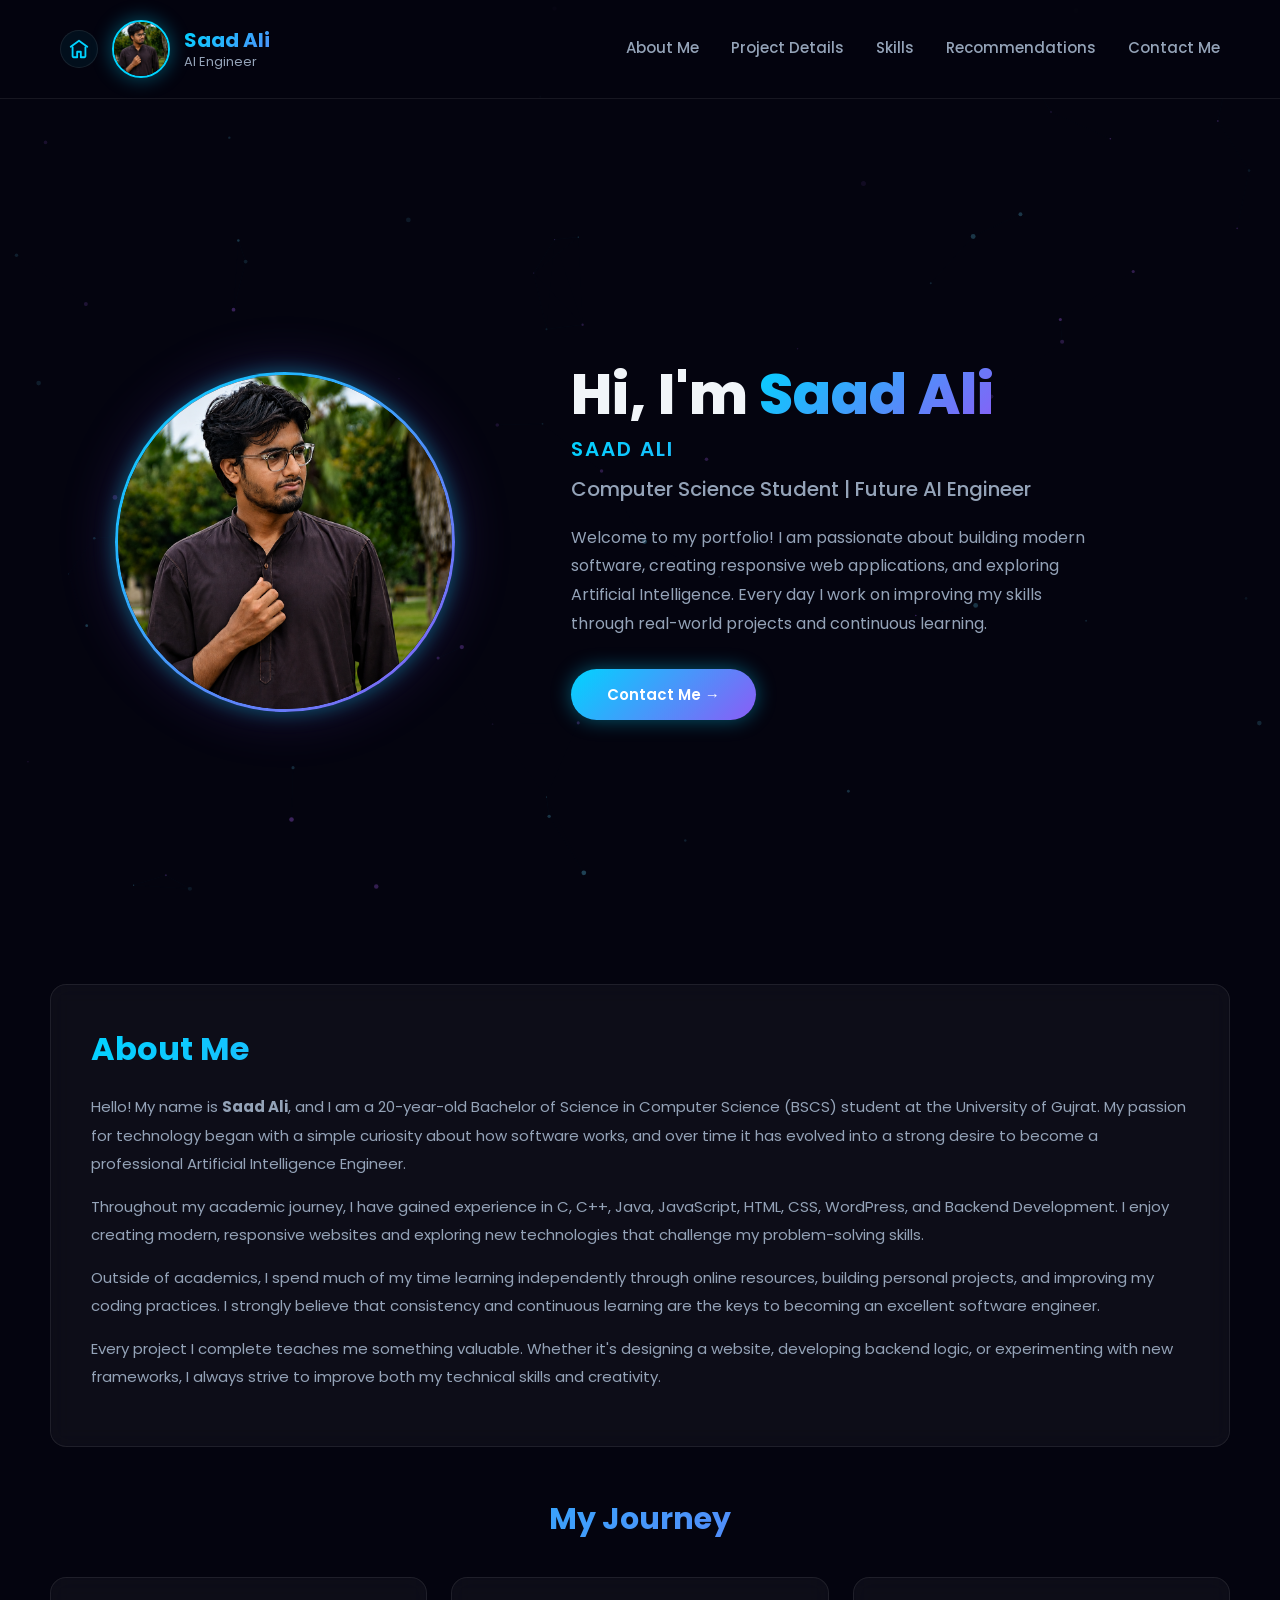
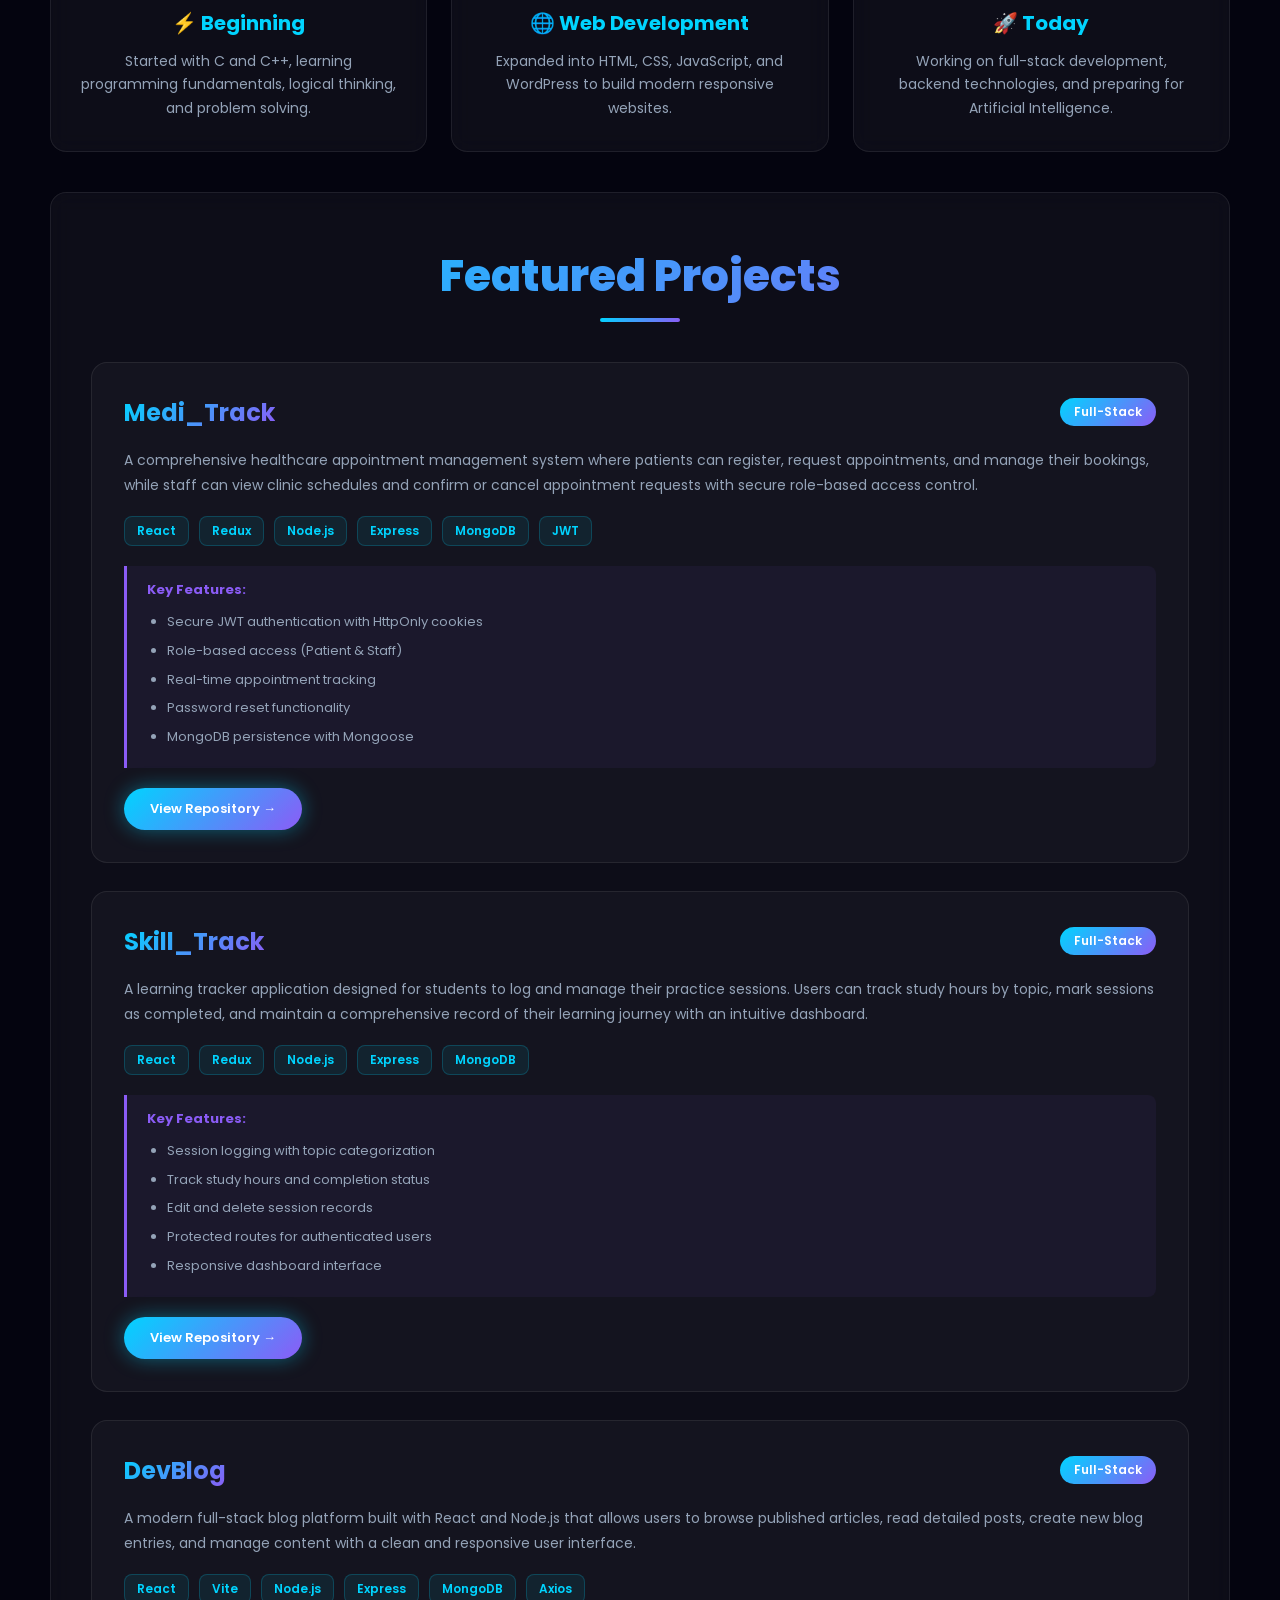
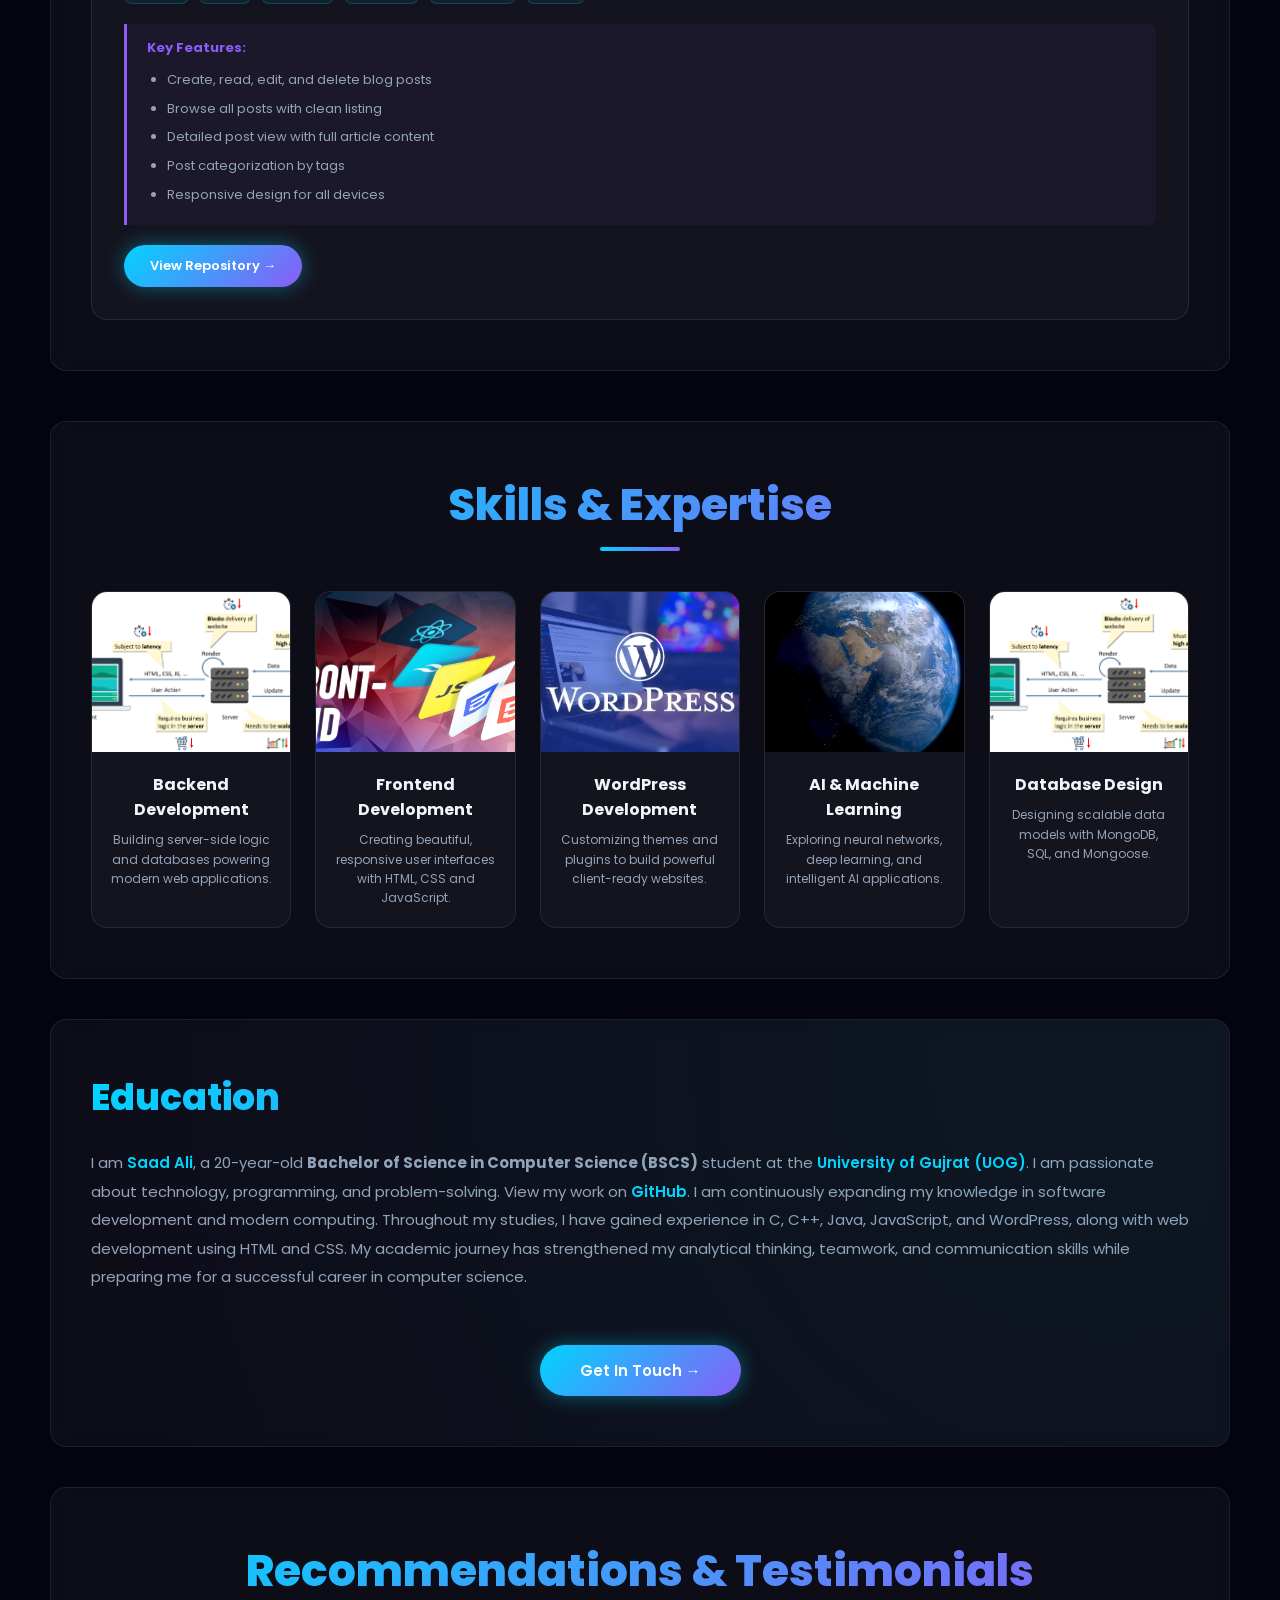
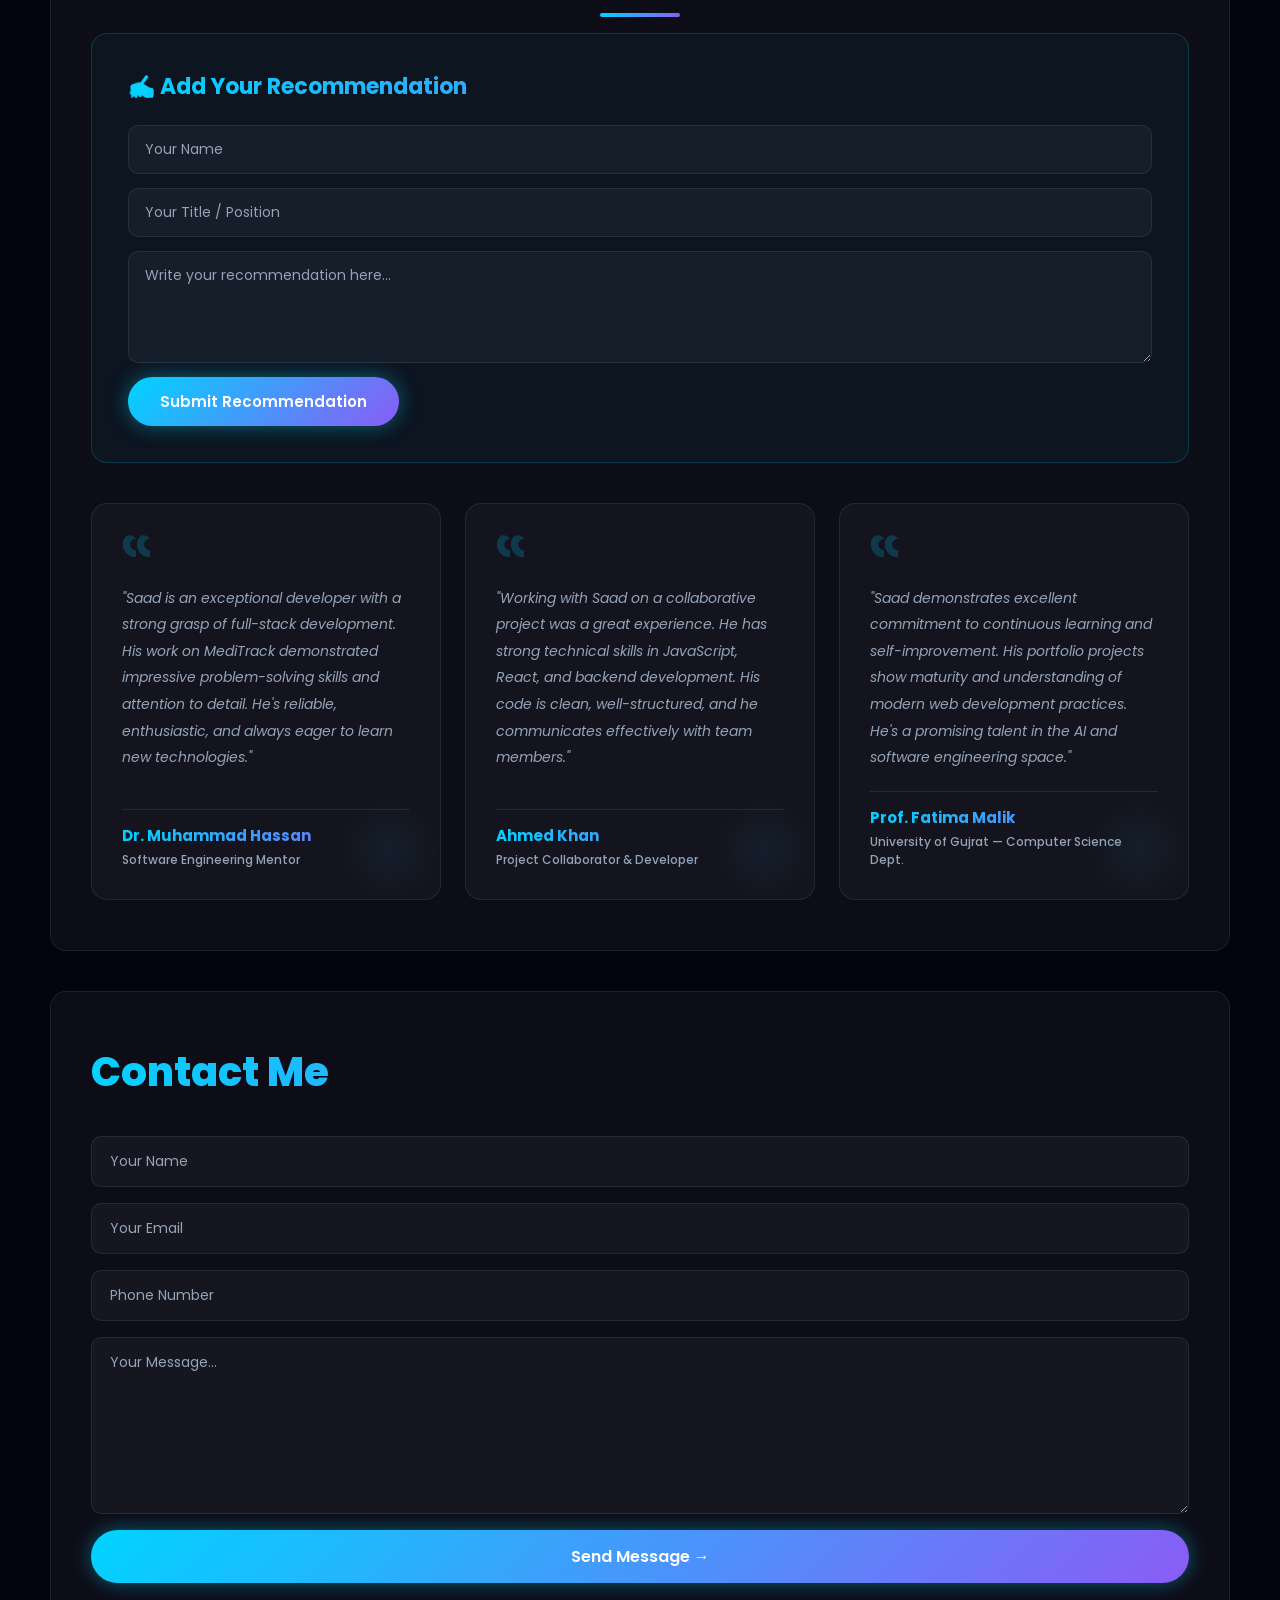
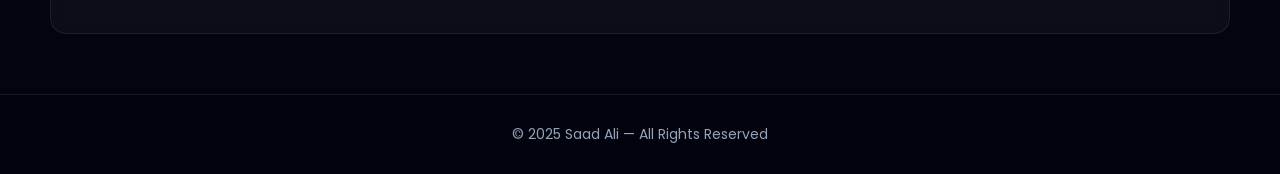
<file: index.html>
<!DOCTYPE html>
<html lang="en">
<head>
    <meta charset="UTF-8">
    <meta name="viewport" content="width=device-width, initial-scale=1.0">
    <title>Saad Ali | Portfolio</title>
    <link rel="stylesheet" href="CSS/style.css">
    <link href="https://fonts.googleapis.com/css2?family=Poppins:wght@300;400;500;600;700;800&display=swap" rel="stylesheet">
</head>
<body>

    <!-- Particle Background -->
    <canvas id="particles-canvas"></canvas>

    <header class="header">
        <div class="header-logo">
            <a href="#home" class="iconbutton" aria-label="Home">
                <svg width="22" height="22" viewBox="0 0 24 24" fill="none" stroke="currentColor" stroke-width="2" stroke-linecap="round" stroke-linejoin="round">
                    <path d="M3 9.5 12 3l9 6.5"></path>
                    <path d="M5 10v10a1 1 0 0 0 1 1h4v-6h4v6h4a1 1 0 0 0 1-1V10"></path>
                </svg>
            </a>
            <img src="images/profile.png" alt="Saad Ali" class="img1">
            <h2 class="Navh2">
                <a href="#about" class="Navh2Link" id="homeIcon">
                    Saad Ali <br>
                    <span>AI Engineer</span>
                </a>
            </h2>
        </div>

        <nav class="topmenu">
            <a href="#about"           class="about topmenu">About Me</a>
            <a href="#projects"        class="projects topmenu">Project Details</a>
            <a href="#home"            class="home topmenu">Skills</a>
            <a href="#recommendations" class="recommendations topmenu">Recommendations</a>
            <a href="#contact"         class="contact topmenu">Contact Me</a>
        </nav>
    </header>

    <main class="main">

        <!-- ===== ABOUT ===== -->
        <section id="about" class="about-page">

            <section class="hero reveal">
                <div class="hero-left">
                    <img src="images/profile.png" alt="Saad Ali">
                </div>

                <div class="hero-right">
                    <h1>Hi, I'm <span id="typed-text"></span></h1>
                    <div class="profile_name">Saad Ali</div>
                    <h3>Computer Science Student | Future AI Engineer</h3>
                    <p>
                        Welcome to my portfolio! I am passionate about building modern
                        software, creating responsive web applications, and exploring
                        Artificial Intelligence. Every day I work on improving my skills
                        through real-world projects and continuous learning.
                    </p>
                    <a href="#contact" class="hero-btn">Contact Me →</a>
                </div>
            </section>

            <section class="about-me reveal">
                <h2>About Me</h2>
                <p>
                    Hello! My name is <strong>Saad Ali</strong>, and I am a 20-year-old Bachelor of Science in
                    Computer Science (BSCS) student at the University of Gujrat. My passion for technology began
                    with a simple curiosity about how software works, and over time it has evolved into a strong
                    desire to become a professional Artificial Intelligence Engineer.
                </p>
                <p>
                    Throughout my academic journey, I have gained experience in C, C++, Java, JavaScript, HTML,
                    CSS, WordPress, and Backend Development. I enjoy creating modern, responsive websites and
                    exploring new technologies that challenge my problem-solving skills.
                </p>
                <p>
                    Outside of academics, I spend much of my time learning independently through online resources,
                    building personal projects, and improving my coding practices. I strongly believe that
                    consistency and continuous learning are the keys to becoming an excellent software engineer.
                </p>
                <p>
                    Every project I complete teaches me something valuable. Whether it's designing a website,
                    developing backend logic, or experimenting with new frameworks, I always strive to improve
                    both my technical skills and creativity.
                </p>
            </section>

            <section class="journey reveal">
                <h2>My Journey</h2>
                <div class="journey-container">
                    <div class="journey-card">
                        <h3>⚡ Beginning</h3>
                        <p>Started with C and C++, learning programming fundamentals, logical thinking, and problem solving.</p>
                    </div>
                    <div class="journey-card">
                        <h3>🌐 Web Development</h3>
                        <p>Expanded into HTML, CSS, JavaScript, and WordPress to build modern responsive websites.</p>
                    </div>
                    <div class="journey-card">
                        <h3>🚀 Today</h3>
                        <p>Working on full-stack development, backend technologies, and preparing for Artificial Intelligence.</p>
                    </div>
                </div>
            </section>

        </section>

        <!-- ===== PROJECTS ===== -->
        <section id="projects" class="projects-section reveal">
            <h2 class="projectsH2">Featured Projects</h2>
            <div class="section-divider"></div>

            <div class="projects-container">

                <div class="project-card">
                    <div class="project-header">
                        <h3>Medi_Track</h3>
                        <span class="project-badge">Full-Stack</span>
                    </div>
                    <p class="project-description">
                        A comprehensive healthcare appointment management system where patients can register,
                        request appointments, and manage their bookings, while staff can view clinic schedules
                        and confirm or cancel appointment requests with secure role-based access control.
                    </p>
                    <div class="project-tech">
                        <span class="tech-tag">React</span>
                        <span class="tech-tag">Redux</span>
                        <span class="tech-tag">Node.js</span>
                        <span class="tech-tag">Express</span>
                        <span class="tech-tag">MongoDB</span>
                        <span class="tech-tag">JWT</span>
                    </div>
                    <div class="project-features">
                        <p><strong>Key Features:</strong></p>
                        <ul>
                            <li>Secure JWT authentication with HttpOnly cookies</li>
                            <li>Role-based access (Patient &amp; Staff)</li>
                            <li>Real-time appointment tracking</li>
                            <li>Password reset functionality</li>
                            <li>MongoDB persistence with Mongoose</li>
                        </ul>
                    </div>
                    <div class="project-links">
                        <a href="https://github.com/simplysaadali/Medi_Track" target="_blank" class="project-btn">View Repository →</a>
                    </div>
                </div>

                <div class="project-card">
                    <div class="project-header">
                        <h3>Skill_Track</h3>
                        <span class="project-badge">Full-Stack</span>
                    </div>
                    <p class="project-description">
                        A learning tracker application designed for students to log and manage their practice sessions.
                        Users can track study hours by topic, mark sessions as completed, and maintain a comprehensive
                        record of their learning journey with an intuitive dashboard.
                    </p>
                    <div class="project-tech">
                        <span class="tech-tag">React</span>
                        <span class="tech-tag">Redux</span>
                        <span class="tech-tag">Node.js</span>
                        <span class="tech-tag">Express</span>
                        <span class="tech-tag">MongoDB</span>
                    </div>
                    <div class="project-features">
                        <p><strong>Key Features:</strong></p>
                        <ul>
                            <li>Session logging with topic categorization</li>
                            <li>Track study hours and completion status</li>
                            <li>Edit and delete session records</li>
                            <li>Protected routes for authenticated users</li>
                            <li>Responsive dashboard interface</li>
                        </ul>
                    </div>
                    <div class="project-links">
                        <a href="https://github.com/simplysaadali/Skill_Track" target="_blank" class="project-btn">View Repository →</a>
                    </div>
                </div>

                <div class="project-card">
                    <div class="project-header">
                        <h3>DevBlog</h3>
                        <span class="project-badge">Full-Stack</span>
                    </div>
                    <p class="project-description">
                        A modern full-stack blog platform built with React and Node.js that allows users to browse published articles,
                        read detailed posts, create new blog entries, and manage content with a clean and responsive user interface.
                    </p>
                    <div class="project-tech">
                        <span class="tech-tag">React</span>
                        <span class="tech-tag">Vite</span>
                        <span class="tech-tag">Node.js</span>
                        <span class="tech-tag">Express</span>
                        <span class="tech-tag">MongoDB</span>
                        <span class="tech-tag">Axios</span>
                    </div>
                    <div class="project-features">
                        <p><strong>Key Features:</strong></p>
                        <ul>
                            <li>Create, read, edit, and delete blog posts</li>
                            <li>Browse all posts with clean listing</li>
                            <li>Detailed post view with full article content</li>
                            <li>Post categorization by tags</li>
                            <li>Responsive design for all devices</li>
                        </ul>
                    </div>
                    <div class="project-links">
                        <a href="https://github.com/simplysaadali/Blog_App" target="_blank" class="project-btn">View Repository →</a>
                    </div>
                </div>

            </div>
        </section>

        <!-- ===== SKILLS ===== -->
        <section id="home" class="skills-section reveal">
            <h2 class="skillsH2">Skills &amp; Expertise</h2>
            <div class="section-divider"></div>

            <div class="container">

                <div class="div1 skill">
                    <div class="upper1">
                        <img src="images/backend.png" class="imgLand" alt="Backend">
                    </div>
                    <div class="lower1">
                        <h2>Backend Development</h2>
                        <p>Building server-side logic and databases powering modern web applications.</p>
                    </div>
                </div>

                <div class="div2 skill">
                    <div class="upper1">
                        <img src="images/frontend.png" class="imgWater" alt="Frontend">
                    </div>
                    <div class="lower1">
                        <h2>Frontend Development</h2>
                        <p>Creating beautiful, responsive user interfaces with HTML, CSS and JavaScript.</p>
                    </div>
                </div>

                <div class="div3 skill">
                    <div class="upper1">
                        <img src="images/wrodpress.jpeg" class="imgAir" alt="WordPress">
                    </div>
                    <div class="lower1">
                        <h2>WordPress Development</h2>
                        <p>Customizing themes and plugins to build powerful client-ready websites.</p>
                    </div>
                </div>

                <div class="div1 skill">
                    <div class="upper1">
                        <img src="images/earth.png" class="imgLand" alt="AI/ML">
                    </div>
                    <div class="lower1">
                        <h2>AI &amp; Machine Learning</h2>
                        <p>Exploring neural networks, deep learning, and intelligent AI applications.</p>
                    </div>
                </div>

                <div class="div2 skill">
                    <div class="upper1">
                        <img src="images/backend.png" class="imgWater" alt="Database">
                    </div>
                    <div class="lower1">
                        <h2>Database Design</h2>
                        <p>Designing scalable data models with MongoDB, SQL, and Mongoose.</p>
                    </div>
                </div>

            </div>
        </section>

        <section class="education-sec reveal">
            <h2>Education</h2>
            <p>
                I am <strong><a href="https://www.linkedin.com/in/saad-ali-028574352" target="_blank" class="linksaad">Saad Ali</a></strong>,
                a 20-year-old <strong>Bachelor of Science in Computer Science (BSCS)</strong> student at the
                <strong><a href="https://www.uog.edu.pk" target="_blank" class="linkUOG">University of Gujrat (UOG)</a></strong>.
                I am passionate about technology, programming, and problem-solving.
                View my work on <strong><a href="https://github.com/simplysaadali" target="_blank" class="linksaad">GitHub</a></strong>.
                I am continuously expanding my knowledge in software development and modern computing.
                Throughout my studies, I have gained experience in C, C++, Java, JavaScript, and WordPress,
                along with web development using HTML and CSS. My academic journey has strengthened my analytical thinking, teamwork, and
                communication skills while preparing me for a successful career in computer science.
            </p>
            <br>
            <button><a href="#contact" class="linkBTN">Get In Touch →</a></button>
        </section>

        <!-- ===== RECOMMENDATIONS ===== -->
        <section id="recommendations" class="recommendations-section reveal">
            <h2 class="recommendationsH2">Recommendations &amp; Testimonials</h2>
            <div class="section-divider"></div>

            <div class="add-recommendation-form">
                <h3>✍️ Add Your Recommendation</h3>
                <form id="recommendationForm">
                    <input type="text" id="recommendName" placeholder="Your Name" required>
                    <input type="text" id="recommendTitle" placeholder="Your Title / Position" required>
                    <textarea id="recommendText" placeholder="Write your recommendation here..." required rows="4"></textarea>
                    <button type="submit" class="submit-btn">Submit Recommendation</button>
                </form>
            </div>

            <div class="recommendations-container" id="recommendationsContainer">

                <div class="recommendation-card recommendation">
                    <div class="recommendation-header">
                        <div class="quote-icon">
                            <svg width="28" height="28" viewBox="0 0 24 24" fill="currentColor">
                                <path d="M11.9996 4.00001C9.2372 4.00001 6.99961 6.23759 6.99961 9.00001C6.99961 11.7624 9.2372 14 11.9996 14V20C8.68594 20 5.52231 18.5358 3.37236 16.0168C1.22241 13.4979 0.295423 10.1896 0.878265 6.96464C1.46111 3.73966 3.50004 0.999986 6.39941 0.999986C9.29879 0.999986 11.9996 3.27329 11.9996 4.00001Z" opacity="0.4"/>
                                <path d="M23.9996 4.00001C21.2372 4.00001 18.9996 6.23759 18.9996 9.00001C18.9996 11.7624 21.2372 14 23.9996 14V20C20.6859 20 17.5223 18.5358 15.3724 16.0168C13.2224 13.4979 12.2954 10.1896 12.8783 6.96464C13.4611 3.73966 15.5 0.999986 18.3994 0.999986C21.2988 0.999986 23.9996 3.27329 23.9996 4.00001Z" opacity="0.4"/>
                            </svg>
                        </div>
                    </div>
                    <p class="recommendation-text">
                        "Saad is an exceptional developer with a strong grasp of full-stack development. His work on MediTrack
                        demonstrated impressive problem-solving skills and attention to detail. He's reliable, enthusiastic,
                        and always eager to learn new technologies."
                    </p>
                    <div class="recommendation-author">
                        <div class="author-info">
                            <h4>Dr. Muhammad Hassan</h4>
                            <p>Software Engineering Mentor</p>
                        </div>
                    </div>
                </div>

                <div class="recommendation-card recommendation">
                    <div class="recommendation-header">
                        <div class="quote-icon">
                            <svg width="28" height="28" viewBox="0 0 24 24" fill="currentColor">
                                <path d="M11.9996 4.00001C9.2372 4.00001 6.99961 6.23759 6.99961 9.00001C6.99961 11.7624 9.2372 14 11.9996 14V20C8.68594 20 5.52231 18.5358 3.37236 16.0168C1.22241 13.4979 0.295423 10.1896 0.878265 6.96464C1.46111 3.73966 3.50004 0.999986 6.39941 0.999986C9.29879 0.999986 11.9996 3.27329 11.9996 4.00001Z" opacity="0.4"/>
                                <path d="M23.9996 4.00001C21.2372 4.00001 18.9996 6.23759 18.9996 9.00001C18.9996 11.7624 21.2372 14 23.9996 14V20C20.6859 20 17.5223 18.5358 15.3724 16.0168C13.2224 13.4979 12.2954 10.1896 12.8783 6.96464C13.4611 3.73966 15.5 0.999986 18.3994 0.999986C21.2988 0.999986 23.9996 3.27329 23.9996 4.00001Z" opacity="0.4"/>
                            </svg>
                        </div>
                    </div>
                    <p class="recommendation-text">
                        "Working with Saad on a collaborative project was a great experience. He has strong technical skills in JavaScript,
                        React, and backend development. His code is clean, well-structured, and he communicates effectively with team members."
                    </p>
                    <div class="recommendation-author">
                        <div class="author-info">
                            <h4>Ahmed Khan</h4>
                            <p>Project Collaborator &amp; Developer</p>
                        </div>
                    </div>
                </div>

                <div class="recommendation-card recommendation">
                    <div class="recommendation-header">
                        <div class="quote-icon">
                            <svg width="28" height="28" viewBox="0 0 24 24" fill="currentColor">
                                <path d="M11.9996 4.00001C9.2372 4.00001 6.99961 6.23759 6.99961 9.00001C6.99961 11.7624 9.2372 14 11.9996 14V20C8.68594 20 5.52231 18.5358 3.37236 16.0168C1.22241 13.4979 0.295423 10.1896 0.878265 6.96464C1.46111 3.73966 3.50004 0.999986 6.39941 0.999986C9.29879 0.999986 11.9996 3.27329 11.9996 4.00001Z" opacity="0.4"/>
                                <path d="M23.9996 4.00001C21.2372 4.00001 18.9996 6.23759 18.9996 9.00001C18.9996 11.7624 21.2372 14 23.9996 14V20C20.6859 20 17.5223 18.5358 15.3724 16.0168C13.2224 13.4979 12.2954 10.1896 12.8783 6.96464C13.4611 3.73966 15.5 0.999986 18.3994 0.999986C21.2988 0.999986 23.9996 3.27329 23.9996 4.00001Z" opacity="0.4"/>
                            </svg>
                        </div>
                    </div>
                    <p class="recommendation-text">
                        "Saad demonstrates excellent commitment to continuous learning and self-improvement. His portfolio
                        projects show maturity and understanding of modern web development practices. He's a promising talent
                        in the AI and software engineering space."
                    </p>
                    <div class="recommendation-author">
                        <div class="author-info">
                            <h4>Prof. Fatima Malik</h4>
                            <p>University of Gujrat — Computer Science Dept.</p>
                        </div>
                    </div>
                </div>

            </div>
        </section>

        <!-- ===== CONTACT ===== -->
        <section id="contact" class="contact-page reveal">
            <section class="contactSection">
                <h1>Contact Me</h1>
                <form>
                    <input type="text"  placeholder="Your Name"     required>
                    <input type="email" placeholder="Your Email"    required>
                    <input type="tel"   placeholder="Phone Number"  required>
                    <textarea rows="7"  placeholder="Your Message..." required></textarea>
                    <button type="submit">Send Message →</button>
                </form>
            </section>
        </section>

    </main>

    <footer class="footer">
        &copy; 2025 Saad Ali — All Rights Reserved
    </footer>

    <!-- Popup Modal -->
    <div id="popupModal" class="popup-modal">
        <div class="popup-content">
            <span class="close-btn">&times;</span>
            <div class="popup-icon">
                <svg width="52" height="52" viewBox="0 0 24 24" fill="none" stroke="currentColor" stroke-width="2">
                    <circle cx="12" cy="12" r="10"></circle>
                    <polyline points="20 6 9 17 4 12"></polyline>
                </svg>
            </div>
            <h2>Thank You! 🎉</h2>
            <p>Your recommendation has been successfully added to the portfolio.</p>
            <button class="popup-btn" onclick="closePopup()">Close</button>
        </div>
    </div>

    <script src="JS/script.js"></script>
</body>
</html>
</file>
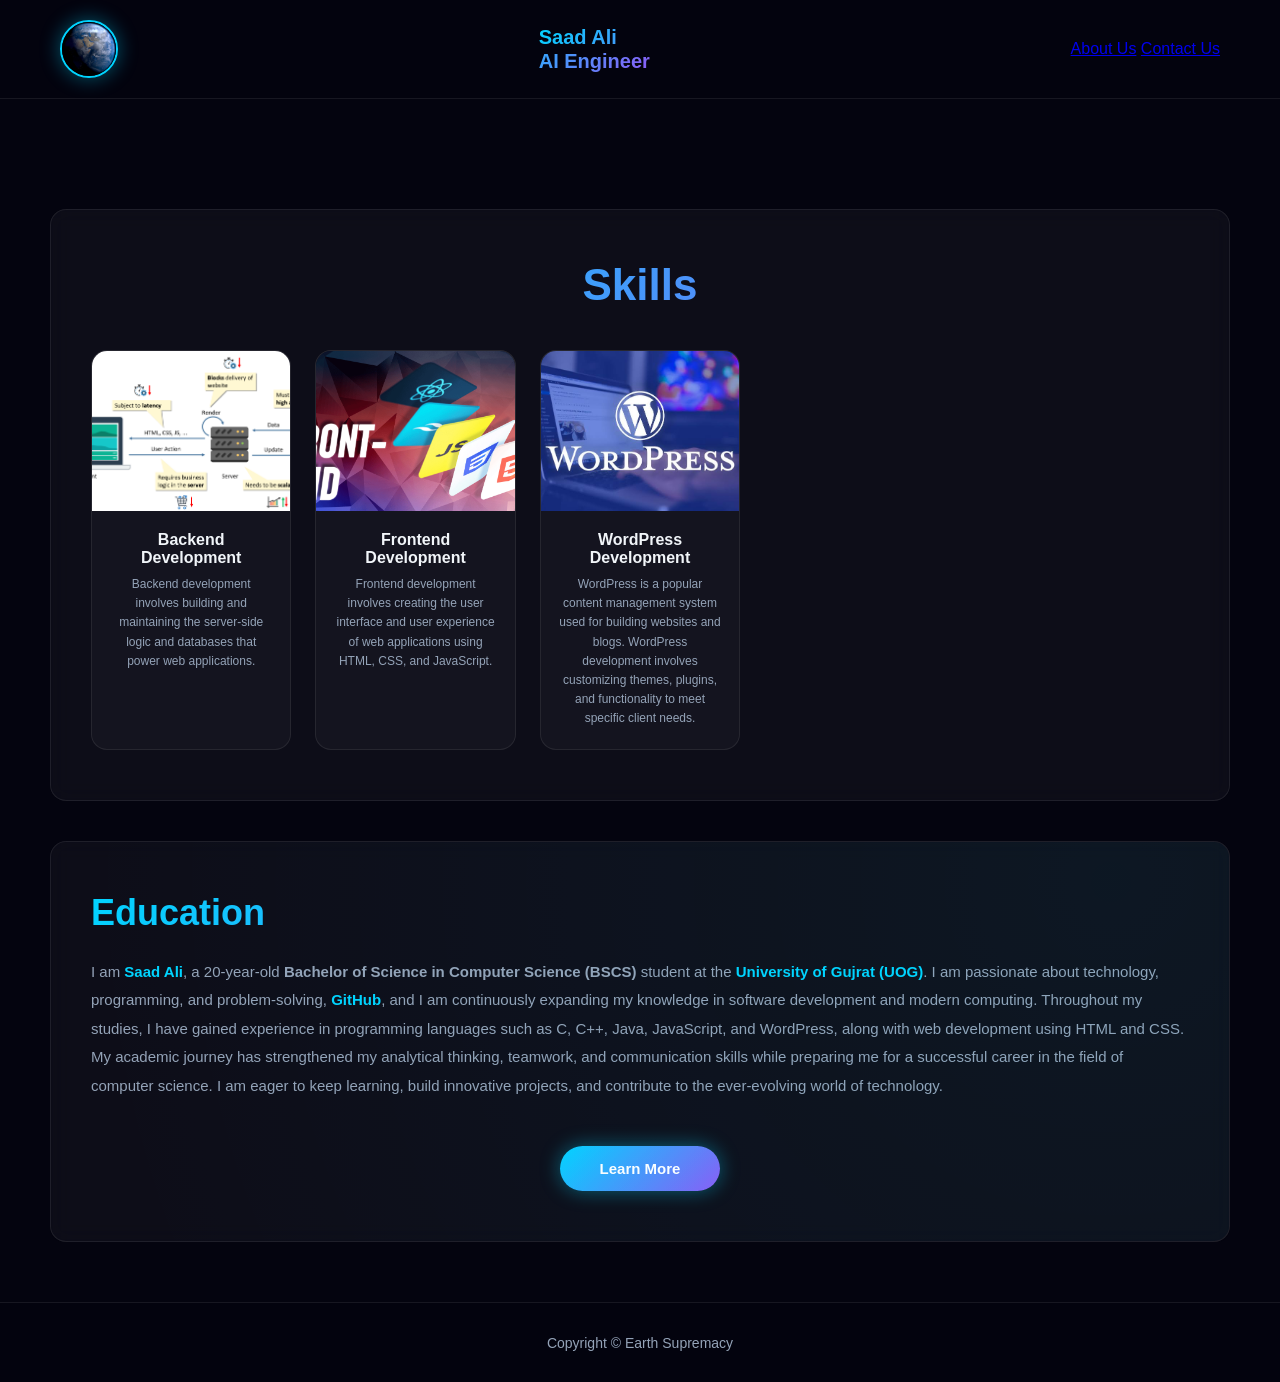
<file: HTML/index.html>
<!DOCTYPE html>
<html lang="en">
<head>
    <meta charset="UTF-8">
    <meta name="viewport" content="width=device-width, initial-scale=1.0">
    <title>Skills Portfolio</title>

    <link rel="stylesheet" href="../CSS/style.css">
</head>
<body>

    <header class="header">

        <img src="../images/earth.png" alt="Earth" class="img1">

        <h2 class="Navh2">
            <a href="index.html" class="Navh2Link">
                Saad Ali <br>
                AI Engineer
            </a>
        </h2>

        <nav class="navLink">
            <a href="aboutUs.html" class="about">About Us</a>
            <a href="contactUs.html" class="contact">Contact Us</a>
        </nav>

    </header>

    <main class="main">

        <section class="skills-section">

            <h2 class="skillsH2">Skills</h2>

            <div class="container">

                <div class="div1">

                    <div class="upper1">
                        <img src="../images/backend.png" class="imgLand">
                    </div>

                    <div class="lower1">
                        <h2>Backend Development</h2>

                        <p>
                            Backend development involves building and maintaining the server-side logic and databases that power web applications.
                        </p>
                    </div>

                </div>

                <div class="div2">

                    <div class="upper1">
                        <img src="../images/frontend.png" class="imgWater">
                    </div>

                    <div class="lower1">
                        <h2>Frontend Development</h2>

                        <p>
                            Frontend development involves creating the user interface and user experience of web applications using HTML, CSS, and JavaScript.
                        </p>
                    </div>

                </div>

                <div class="div3">

                    <div class="upper1">
                        <img src="../images/wrodpress.jpeg" class="imgAir">
                    </div>

                    <div class="lower1">
                        <h2>WordPress Development</h2>

                        <p>
                            WordPress is a popular content management system used for building websites and blogs. WordPress development involves customizing themes, plugins, and functionality to meet specific client needs.
                        </p>
                    </div>
                </div>
            </div>
        </section>

        <section class="education-sec">
                <h2>Education</h2>
                <p>I am <strong><a href="https://www.linkedin.com/in/saad-ali-028574352" target="_blank" class="linksaad">Saad Ali</a></strong>, a 20-year-old <strong>Bachelor of Science in Computer Science (BSCS)</strong> student at the <strong><a href="https://www.uog.edu.pk" target="_blank" class="linkUOG">University of Gujrat (UOG)</a></strong>. I am passionate about technology, programming, and problem-solving, <strong><a href="https://github.com/simplysaadali" target="_blank" class="linksaad">GitHub</a></strong>, and I am continuously expanding my knowledge in software development and modern computing. Throughout my studies, I have gained experience in programming languages such as C, C++, Java, JavaScript, and WordPress, along with web development using HTML and CSS. My academic journey has strengthened my analytical thinking, teamwork, and communication skills while preparing me for a successful career in the field of computer science. I am eager to keep learning, build innovative projects, and contribute to the ever-evolving world of technology.</p>
                <br>
                <button><a href="aboutUs.html"  class="linkBTN">Learn More</a></button>
        </section>
    </main>

    <footer class="footer">
        Copyright © Earth Supremacy
    </footer>

</body>
</html>
</file>
<file: CSS/style.css>
/* ===========================
   CSS VARIABLES / THEME
=========================== */
:root {
    --bg:         #04040f;
    --bg-2:       #080818;
    --bg-card:    rgba(255, 255, 255, 0.04);
    --border:     rgba(255, 255, 255, 0.08);
    --primary:    #00d4ff;
    --secondary:  #8b5cf6;
    --accent:     #f59e0b;
    --danger:     #ff6b6b;
    --gradient:   linear-gradient(135deg, #00d4ff 0%, #8b5cf6 100%);
    --glow-cyan:  0 0 20px rgba(0, 212, 255, 0.4);
    --glow-purple:0 0 20px rgba(139, 92, 246, 0.4);
    --text:       #f1f5f9;
    --text-muted: #94a3b8;
    --radius:     16px;
    --radius-sm:  10px;
    --transition: all 0.35s cubic-bezier(0.4, 0, 0.2, 1);
}

/* ===========================
   RESET
=========================== */
*, *::before, *::after {
    margin: 0;
    padding: 0;
    box-sizing: border-box;
    font-family: 'Poppins', sans-serif;
}

html { scroll-behavior: smooth; }

body {
    background: var(--bg);
    color: var(--text);
    display: flex;
    flex-direction: column;
    min-height: 100vh;
    overflow-x: hidden;
}

/* ===========================
   CANVAS PARTICLE BG
=========================== */
#particles-canvas {
    position: fixed;
    top: 0; left: 0;
    width: 100%; height: 100%;
    pointer-events: none;
    z-index: 0;
    opacity: 0.4;
}

/* ===========================
   SCROLLBAR
=========================== */
::-webkit-scrollbar { width: 6px; }
::-webkit-scrollbar-track { background: var(--bg-2); }
::-webkit-scrollbar-thumb {
    background: var(--gradient);
    border-radius: 10px;
}

/* ===========================
   HEADER
=========================== */
.header {
    display: flex;
    flex-wrap: wrap;
    justify-content: space-between;
    align-items: center;
    background: rgba(4, 4, 15, 0.85);
    backdrop-filter: blur(20px);
    -webkit-backdrop-filter: blur(20px);
    border-bottom: 1px solid var(--border);
    padding: clamp(12px, 3vw, 20px) clamp(16px, 5vw, 60px);
    gap: 12px;
    position: sticky;
    top: 0;
    z-index: 1000;
}

.header-logo {
    display: flex;
    align-items: center;
    gap: 14px;
}

.iconbutton {
    display: flex;
    align-items: center;
    justify-content: center;
    width: 38px;
    height: 38px;
    border-radius: 50%;
    color: var(--primary);
    border: 1px solid var(--border);
    background: rgba(0, 212, 255, 0.06);
    text-decoration: none;
    transition: var(--transition);
    flex-shrink: 0;
}

.iconbutton:hover {
    background: rgba(0, 212, 255, 0.15);
    box-shadow: var(--glow-cyan);
    transform: translateY(-2px);
}

.img1 {
    width: clamp(42px, 7vw, 58px);
    height: clamp(42px, 7vw, 58px);
    object-fit: cover;
    border-radius: 50%;
    border: 2px solid var(--primary);
    box-shadow: var(--glow-cyan);
}

.Navh2 {
    font-size: clamp(14px, 4vw, 20px);
    line-height: 1.2;
}

.Navh2Link {
    color: var(--text);
    text-decoration: none;
    font-weight: 700;
    word-break: break-word;
    background: var(--gradient);
    -webkit-background-clip: text;
    -webkit-text-fill-color: transparent;
    background-clip: text;
}

.Navh2Link span {
    font-size: clamp(10px, 2.5vw, 13px);
    font-weight: 400;
    display: block;
    margin-top: 2px;
    background: none;
    -webkit-text-fill-color: var(--text-muted);
    color: var(--text-muted);
}

.Navh2Link:hover { filter: brightness(1.2); }

/* ===========================
   NAV / TOPMENU
=========================== */
.topmenu {
    display: flex;
    flex-wrap: wrap;
    justify-content: center;
    gap: clamp(12px, 2.5vw, 36px);
}

.topmenu a {
    color: var(--text-muted);
    text-decoration: none;
    font-size: clamp(13px, 2.5vw, 15px);
    font-weight: 500;
    white-space: nowrap;
    transition: var(--transition);
    position: relative;
    padding-bottom: 4px;
}

.topmenu a::after {
    content: '';
    position: absolute;
    bottom: 0; left: 0;
    width: 0; height: 2px;
    background: var(--gradient);
    border-radius: 2px;
    transition: width 0.35s ease;
}

.topmenu a:hover {
    color: var(--primary);
    font-weight: bold;
    text-decoration: underline;
}

.topmenu a:hover::after { width: 100%; }

.topmenu:hover {
    color: var(--primary);
    font-weight: bold;
    text-decoration: underline;
}

/* ===========================
   MAIN WRAPPER
=========================== */
.main {
    flex: 1;
    max-width: 1240px;
    width: 100%;
    margin: 0 auto;
    padding: clamp(30px, 5vw, 60px) clamp(16px, 4vw, 30px);
    position: relative;
    z-index: 1;
}

#home, #about, #contact, #projects, #recommendations {
    scroll-margin-top: 80px;
}

/* ===========================
   SCROLL REVEAL
=========================== */
.reveal {
    opacity: 0;
    transform: translateY(40px);
    transition: opacity 0.7s ease, transform 0.7s ease;
}
.reveal.visible {
    opacity: 1;
    transform: translateY(0);
}

/* ===========================
   HERO SECTION
=========================== */
.hero {
    display: grid;
    grid-template-columns: 1fr 1.4fr;
    gap: 50px;
    align-items: center;
    min-height: 85vh;
    padding: 40px 0;
}

.hero-left {
    display: flex;
    justify-content: center;
    align-items: center;
}

.hero-left img {
    width: clamp(220px, 30vw, 340px);
    height: clamp(220px, 30vw, 340px);
    object-fit: cover;
    border-radius: 50%;
    border: 3px solid transparent;
    background:
        linear-gradient(var(--bg), var(--bg)) padding-box,
        var(--gradient) border-box;
    box-shadow: var(--glow-cyan), 0 0 60px rgba(139, 92, 246, 0.2);
    animation: float 5s ease-in-out infinite;
}

@keyframes float {
    0%, 100% { transform: translateY(0); }
    50%       { transform: translateY(-16px); }
}

.hero-right h1 {
    font-size: clamp(28px, 5vw, 56px);
    font-weight: 800;
    line-height: 1.15;
    margin-bottom: 6px;
}

.hero-right h1 span {
    background: var(--gradient);
    -webkit-background-clip: text;
    -webkit-text-fill-color: transparent;
    background-clip: text;
}

/* Profile name styling */
.profile_name {
    color: #e0e0e0;
    font-size: 20px;
    font-weight: 600;
    letter-spacing: 2px;
    margin-bottom: 10px;
    text-transform: uppercase;
    background: var(--gradient);
    -webkit-background-clip: text;
    -webkit-text-fill-color: transparent;
    background-clip: text;
}

#typed-text {
    background: var(--gradient);
    -webkit-background-clip: text;
    -webkit-text-fill-color: transparent;
    background-clip: text;
}

.hero-right h3 {
    font-size: clamp(15px, 2.5vw, 20px);
    font-weight: 500;
    color: var(--text-muted);
    margin-bottom: 20px;
}

.hero-right p {
    color: var(--text-muted);
    font-size: clamp(14px, 1.8vw, 16px);
    line-height: 1.8;
    margin-bottom: 30px;
    max-width: 520px;
}

.hero-btn {
    display: inline-flex;
    align-items: center;
    gap: 8px;
    padding: 14px 36px;
    background: var(--gradient);
    color: white;
    border-radius: 50px;
    text-decoration: none;
    font-weight: 600;
    font-size: 15px;
    transition: var(--transition);
    box-shadow: var(--glow-cyan);
}

.hero-btn:hover {
    transform: translateY(-3px) scale(1.03);
    box-shadow: 0 0 40px rgba(0, 212, 255, 0.5);
}

/* ===========================
   SECTION HEADERS
=========================== */
.section-header {
    text-align: center;
    margin-bottom: 50px;
}

.section-header h2,
.skillsH2,
.projectsH2,
.recommendationsH2 {
    font-size: clamp(28px, 4vw, 44px);
    font-weight: 800;
    background: var(--gradient);
    -webkit-background-clip: text;
    -webkit-text-fill-color: transparent;
    background-clip: text;
    margin-bottom: 12px;
}

.section-divider {
    width: 80px;
    height: 4px;
    background: var(--gradient);
    border-radius: 4px;
    margin: 0 auto 16px;
}

/* ===========================
   ABOUT ME
=========================== */
.about-page { padding: 0; }

.about-me {
    margin-top: 60px;
    background: var(--bg-card);
    border: 1px solid var(--border);
    border-radius: var(--radius);
    padding: 40px;
    backdrop-filter: blur(10px);
}

.about-me h2 {
    font-size: 32px;
    font-weight: 700;
    margin-bottom: 20px;
    background: var(--gradient);
    -webkit-background-clip: text;
    -webkit-text-fill-color: transparent;
    background-clip: text;
}

.about-me p {
    color: var(--text-muted);
    line-height: 1.9;
    font-size: 15px;
    margin-bottom: 14px;
}

/* ===========================
   JOURNEY
=========================== */
.journey {
    margin-top: 50px;
}

.journey h2 {
    font-size: 30px;
    font-weight: 700;
    text-align: center;
    margin-bottom: 35px;
    background: var(--gradient);
    -webkit-background-clip: text;
    -webkit-text-fill-color: transparent;
    background-clip: text;
}

.journey-container {
    display: grid;
    grid-template-columns: repeat(auto-fit, minmax(260px, 1fr));
    gap: 24px;
}

.journey-card {
    background: var(--bg-card);
    border: 1px solid var(--border);
    border-radius: var(--radius);
    padding: 30px;
    text-align: center;
    backdrop-filter: blur(10px);
    transition: var(--transition);
    position: relative;
    overflow: hidden;
}

.journey-card::before {
    content: '';
    position: absolute;
    top: 0; left: 0; right: 0;
    height: 3px;
    background: var(--gradient);
    transform: scaleX(0);
    transition: transform 0.4s ease;
}

.journey-card:hover::before { transform: scaleX(1); }

.journey-card:hover {
    transform: translateY(-8px);
    border-color: rgba(0, 212, 255, 0.3);
    box-shadow: var(--glow-cyan);
}

.journey-card h3 {
    font-size: 20px;
    font-weight: 700;
    color: var(--primary);
    margin-bottom: 12px;
}

.journey-card p {
    color: var(--text-muted);
    font-size: 14px;
    line-height: 1.7;
}

/* ===========================
   SKILLS SECTION
=========================== */
.skills-section {
    background: var(--bg-card);
    border: 1px solid var(--border);
    border-radius: var(--radius);
    padding: 50px 40px;
    backdrop-filter: blur(10px);
    margin-top: 50px;
}

.skillsH2 {
    text-align: center;
    margin-bottom: 10px;
}

.container {
    display: grid;
    grid-template-columns: repeat(auto-fill, minmax(200px, 1fr));
    gap: 24px;
    margin-top: 40px;
}

.div1, .div2, .div3, .skill {
    background: rgba(255, 255, 255, 0.03);
    border: 1px solid var(--border);
    border-radius: var(--radius);
    overflow: hidden;
    transition: var(--transition);
    position: relative;
}

.div1::after, .div2::after, .div3::after {
    content: '';
    position: absolute;
    inset: 0;
    border-radius: var(--radius);
    background: var(--gradient);
    opacity: 0;
    transition: opacity 0.4s ease;
    z-index: 0;
}

.div1:hover, .div2:hover, .div3:hover {
    transform: translateY(-10px) scale(1.02);
    border-color: rgba(0, 212, 255, 0.4);
    box-shadow: var(--glow-cyan), var(--glow-purple);
}

.div1:hover::after, .div2:hover::after, .div3:hover::after {
    opacity: 0.05;
}

.upper1 {
    height: 160px;
    overflow: hidden;
    background: rgba(0, 212, 255, 0.04);
    display: flex;
    align-items: center;
    justify-content: center;
    position: relative;
    z-index: 1;
}

.imgLand, .imgWater, .imgAir {
    width: 100%;
    height: 100%;
    object-fit: cover;
    transition: transform 0.5s ease;
}

.div1:hover .imgLand,
.div2:hover .imgWater,
.div3:hover .imgAir {
    transform: scale(1.1);
}

.lower1 {
    padding: 20px 18px;
    position: relative;
    z-index: 1;
}

.lower1 h2 {
    color: var(--text);
    font-size: 16px;
    font-weight: 700;
    text-align: center;
    margin-bottom: 8px;
}

.lower1 p {
    color: var(--text-muted);
    font-size: 12px;
    line-height: 1.6;
    text-align: center;
}

/* ===========================
   EDUCATION SECTION
=========================== */
.education-sec {
    background: var(--bg-card);
    border: 1px solid var(--border);
    border-radius: var(--radius);
    padding: 50px 40px;
    backdrop-filter: blur(10px);
    margin-top: 40px;
    display: flex;
    flex-direction: column;
    position: relative;
    overflow: hidden;
}

.education-sec::before {
    content: '';
    position: absolute;
    top: -50%; left: -50%;
    width: 200%; height: 200%;
    background: radial-gradient(circle at 70% 30%, rgba(0,212,255,0.05) 0%, transparent 60%);
    pointer-events: none;
}

.education-sec h2 {
    font-size: 36px;
    font-weight: 800;
    margin-bottom: 24px;
    background: var(--gradient);
    -webkit-background-clip: text;
    -webkit-text-fill-color: transparent;
    background-clip: text;
}

.education-sec p {
    color: var(--text-muted);
    line-height: 1.9;
    font-size: 15px;
}

.education-sec button {
    background: var(--gradient);
    border: none;
    padding: 14px 40px;
    font-size: 15px;
    font-weight: 600;
    border-radius: 50px;
    cursor: pointer;
    margin-top: 28px;
    align-self: center;
    transition: var(--transition);
    color: white;
    box-shadow: var(--glow-cyan);
}

.education-sec button:hover {
    transform: translateY(-4px);
    box-shadow: 0 0 40px rgba(0, 212, 255, 0.5);
}

.linkUOG, .linksaad {
    text-decoration: none;
    color: var(--primary);
    font-weight: 600;
    transition: var(--transition);
}

.linkUOG:hover, .linksaad:hover {
    color: var(--secondary);
    text-shadow: 0 0 8px rgba(139, 92, 246, 0.6);
}

.linkBTN {
    text-decoration: none;
    color: white;
    display: block;
    width: 100%;
    height: 100%;
}

/* ===========================
   PROJECTS SECTION
=========================== */
.projects-section {
    background: var(--bg-card);
    border: 1px solid var(--border);
    border-radius: var(--radius);
    padding: 50px 40px;
    backdrop-filter: blur(10px);
    margin-top: 40px;
}

.projectsH2 {
    text-align: center;
    margin-bottom: 10px;
}

.projects-container {
    display: grid;
    grid-template-columns: 1fr;
    gap: 28px;
    margin-top: 40px;
}

.project-card {
    background: rgba(255, 255, 255, 0.03);
    border: 1px solid var(--border);
    border-radius: var(--radius);
    padding: 32px;
    transition: var(--transition);
    position: relative;
    overflow: hidden;
}

.project-card::before {
    content: '';
    position: absolute;
    top: 0; left: 0;
    right: 0; height: 3px;
    background: var(--gradient);
    transform: scaleX(0);
    transform-origin: left;
    transition: transform 0.4s ease;
}

.project-card:hover::before {
    transform: scaleX(1);
}

.project-card:hover {
    transform: translateY(-8px);
    border-color: rgba(0, 212, 255, 0.3);
    box-shadow: 0 20px 60px rgba(0, 212, 255, 0.1), var(--glow-purple);
}

.project-header {
    display: flex;
    align-items: center;
    justify-content: space-between;
    margin-bottom: 18px;
    gap: 14px;
}

.project-header h3 {
    font-size: 24px;
    font-weight: 700;
    background: var(--gradient);
    -webkit-background-clip: text;
    -webkit-text-fill-color: transparent;
    background-clip: text;
}

.project-badge {
    background: var(--gradient);
    color: white;
    padding: 5px 14px;
    border-radius: 20px;
    font-size: 12px;
    font-weight: 600;
    white-space: nowrap;
}

.project-description {
    color: var(--text-muted);
    font-size: 14px;
    line-height: 1.8;
    margin-bottom: 18px;
}

.project-tech {
    display: flex;
    flex-wrap: wrap;
    gap: 10px;
    margin-bottom: 20px;
}

.tech-tag {
    background: rgba(0, 212, 255, 0.08);
    color: var(--primary);
    padding: 5px 12px;
    border-radius: 8px;
    font-size: 12px;
    font-weight: 600;
    border: 1px solid rgba(0, 212, 255, 0.2);
    transition: var(--transition);
}

.tech-tag:hover {
    background: rgba(0, 212, 255, 0.2);
    box-shadow: 0 0 10px rgba(0, 212, 255, 0.3);
}

.project-features {
    background: rgba(139, 92, 246, 0.06);
    border-left: 3px solid var(--secondary);
    padding: 14px 20px;
    border-radius: 0 8px 8px 0;
    margin-bottom: 20px;
}

.project-features p {
    color: var(--secondary);
    font-weight: 600;
    margin: 0 0 10px;
    font-size: 13px;
}

.project-features ul {
    color: var(--text-muted);
    font-size: 13px;
    line-height: 1.9;
    padding-left: 20px;
}

.project-features li { margin-bottom: 4px; }

.project-links { display: flex; gap: 12px; }

.project-btn {
    display: inline-block;
    background: var(--gradient);
    color: white;
    padding: 11px 26px;
    border-radius: 50px;
    text-decoration: none;
    font-weight: 600;
    font-size: 13px;
    transition: var(--transition);
    box-shadow: var(--glow-cyan);
}

.project-btn:hover {
    transform: translateY(-3px);
    box-shadow: 0 0 30px rgba(0, 212, 255, 0.5);
}

/* ===========================
   RECOMMENDATIONS SECTION
=========================== */
.recommendations-section {
    background: var(--bg-card);
    border: 1px solid var(--border);
    border-radius: var(--radius);
    padding: 50px 40px;
    backdrop-filter: blur(10px);
    margin-top: 40px;
}

.recommendationsH2 {
    text-align: center;
    margin-bottom: 10px;
}

.recommendations-container {
    display: grid;
    grid-template-columns: repeat(auto-fit, minmax(300px, 1fr));
    gap: 24px;
    margin-top: 40px;
}

.recommendation-card, .recommendation {
    background: rgba(255, 255, 255, 0.03);
    border: 1px solid var(--border);
    border-radius: var(--radius);
    padding: 30px;
    transition: var(--transition);
    display: flex;
    flex-direction: column;
    position: relative;
    overflow: hidden;
}

.recommendation-card::after, .recommendation::after {
    content: '';
    position: absolute;
    bottom: 0; right: 0;
    width: 100px; height: 100px;
    background: radial-gradient(circle, rgba(0, 212, 255, 0.06) 0%, transparent 70%);
    pointer-events: none;
}

.recommendation-card:hover, .recommendation:hover {
    transform: translateY(-8px);
    border-color: rgba(139, 92, 246, 0.4);
    box-shadow: 0 20px 60px rgba(139, 92, 246, 0.1), var(--glow-purple);
}

.recommendation-header { margin-bottom: 16px; }

.quote-icon {
    color: var(--primary);
    opacity: 0.5;
    transition: var(--transition);
}

.recommendation-card:hover .quote-icon,
.recommendation:hover .quote-icon { opacity: 1; }

.recommendation-text {
    color: var(--text-muted);
    font-size: 14px;
    line-height: 1.9;
    margin-bottom: 20px;
    flex-grow: 1;
    font-style: italic;
}

.recommendation-author {
    border-top: 1px solid var(--border);
    padding-top: 14px;
    margin-top: auto;
}

.author-info { display: flex; flex-direction: column; }

.author-info h4 {
    background: var(--gradient);
    -webkit-background-clip: text;
    -webkit-text-fill-color: transparent;
    background-clip: text;
    font-size: 15px;
    font-weight: 700;
    margin: 0 0 4px;
}

.author-info p {
    color: var(--text-muted);
    font-size: 12px;
    font-weight: 500;
}

/* ===========================
   ADD RECOMMENDATION FORM
=========================== */
.add-recommendation-form {
    background: rgba(0, 212, 255, 0.04);
    border: 1px solid rgba(0, 212, 255, 0.2);
    border-radius: var(--radius);
    padding: 36px;
    margin-bottom: 40px;
}

.add-recommendation-form h3 {
    background: var(--gradient);
    -webkit-background-clip: text;
    -webkit-text-fill-color: transparent;
    background-clip: text;
    font-size: 22px;
    font-weight: 700;
    margin-bottom: 22px;
}

.add-recommendation-form form {
    display: flex;
    flex-direction: column;
    gap: 14px;
}

.add-recommendation-form input,
.add-recommendation-form textarea {
    background: rgba(255, 255, 255, 0.04);
    border: 1px solid var(--border);
    color: var(--text);
    padding: 13px 16px;
    border-radius: var(--radius-sm);
    font-size: 14px;
    font-family: 'Poppins', sans-serif;
    transition: var(--transition);
    resize: vertical;
}

.add-recommendation-form input::placeholder,
.add-recommendation-form textarea::placeholder { color: var(--text-muted); }

.add-recommendation-form input:focus,
.add-recommendation-form textarea:focus {
    outline: none;
    border-color: var(--primary);
    box-shadow: 0 0 16px rgba(0, 212, 255, 0.2);
    background: rgba(0, 212, 255, 0.04);
}

.submit-btn {
    background: var(--gradient);
    color: white;
    border: none;
    padding: 13px 32px;
    border-radius: 50px;
    font-size: 15px;
    font-weight: 600;
    cursor: pointer;
    transition: var(--transition);
    box-shadow: var(--glow-cyan);
    align-self: flex-start;
}

.submit-btn:hover {
    transform: translateY(-3px);
    box-shadow: 0 0 40px rgba(0, 212, 255, 0.5);
}

/* ===========================
   POPUP MODAL
=========================== */
.popup-modal {
    display: none;
    position: fixed;
    z-index: 9999;
    left: 0; top: 0;
    width: 100%; height: 100%;
    background: rgba(0, 0, 0, 0.75);
    backdrop-filter: blur(8px);
    align-items: center;
    justify-content: center;
    animation: fadeIn 0.3s ease;
}

@keyframes fadeIn { from { opacity: 0; } to { opacity: 1; } }

.popup-content {
    background: linear-gradient(135deg, rgba(0,212,255,0.08) 0%, rgba(139,92,246,0.08) 100%);
    border: 1px solid rgba(0, 212, 255, 0.25);
    padding: 52px 44px;
    border-radius: 24px;
    text-align: center;
    max-width: 420px;
    width: 90%;
    box-shadow: 0 30px 80px rgba(0, 212, 255, 0.2);
    animation: slideIn 0.35s ease;
    position: relative;
    backdrop-filter: blur(20px);
}

@keyframes slideIn {
    from { transform: translateY(-40px) scale(0.9); opacity: 0; }
    to   { transform: translateY(0) scale(1); opacity: 1; }
}

.close-btn {
    position: absolute;
    right: 20px; top: 14px;
    color: var(--primary);
    font-size: 28px;
    font-weight: bold;
    cursor: pointer;
    transition: var(--transition);
    line-height: 1;
}

.close-btn:hover { color: white; transform: rotate(90deg); }

.popup-icon {
    color: var(--primary);
    margin-bottom: 18px;
    display: inline-block;
}

.popup-icon svg {
    filter: drop-shadow(0 0 12px rgba(0, 212, 255, 0.6));
}

.popup-content h2 {
    font-size: 28px;
    font-weight: 700;
    margin-bottom: 12px;
    background: var(--gradient);
    -webkit-background-clip: text;
    -webkit-text-fill-color: transparent;
    background-clip: text;
}

.popup-content p {
    color: var(--text-muted);
    font-size: 15px;
    line-height: 1.6;
    margin-bottom: 24px;
}

.popup-btn {
    background: var(--gradient);
    color: white;
    border: none;
    padding: 12px 44px;
    border-radius: 50px;
    font-size: 15px;
    font-weight: 600;
    cursor: pointer;
    transition: var(--transition);
    box-shadow: var(--glow-cyan);
}

.popup-btn:hover {
    transform: translateY(-3px);
    box-shadow: 0 0 40px rgba(0, 212, 255, 0.5);
}

/* ===========================
   CONTACT SECTION
=========================== */
.contact-page {
    margin-top: 40px;
}

.contactSection {
    background: var(--bg-card);
    border: 1px solid var(--border);
    border-radius: var(--radius);
    padding: 50px 40px;
    backdrop-filter: blur(10px);
}

.contactSection h1 {
    font-size: clamp(26px, 4vw, 40px);
    font-weight: 800;
    margin-bottom: 34px;
    background: var(--gradient);
    -webkit-background-clip: text;
    -webkit-text-fill-color: transparent;
    background-clip: text;
}

.contactSection form {
    display: flex;
    flex-direction: column;
    gap: 16px;
}

.contactSection input,
.contactSection textarea {
    background: rgba(255, 255, 255, 0.04);
    border: 1px solid var(--border);
    color: var(--text);
    padding: 14px 18px;
    border-radius: var(--radius-sm);
    font-size: 14px;
    font-family: 'Poppins', sans-serif;
    transition: var(--transition);
    resize: vertical;
}

.contactSection input::placeholder,
.contactSection textarea::placeholder { color: var(--text-muted); }

.contactSection input:focus,
.contactSection textarea:focus {
    outline: none;
    border-color: var(--primary);
    box-shadow: 0 0 16px rgba(0, 212, 255, 0.2);
    background: rgba(0, 212, 255, 0.04);
}

.contactSection button[type="submit"] {
    background: var(--gradient);
    color: white;
    border: none;
    padding: 14px;
    border-radius: 50px;
    font-size: 16px;
    font-weight: 600;
    cursor: pointer;
    transition: var(--transition);
    box-shadow: var(--glow-cyan);
}

.contactSection button[type="submit"]:hover {
    transform: translateY(-3px);
    box-shadow: 0 0 40px rgba(0, 212, 255, 0.5);
}

/* ===========================
   FOOTER
=========================== */
.footer {
    background: rgba(4, 4, 15, 0.9);
    backdrop-filter: blur(10px);
    color: var(--text-muted);
    height: 80px;
    display: flex;
    justify-content: center;
    align-items: center;
    font-size: 14px;
    border-top: 1px solid var(--border);
    margin-top: auto;
    position: relative;
    z-index: 1;
}

/* ===========================
   RESPONSIVE
=========================== */
@media screen and (max-width: 900px) {
    .hero {
        grid-template-columns: 1fr;
        text-align: center;
        min-height: auto;
        padding: 30px 0;
        gap: 30px;
    }

    .hero-right p { margin: 0 auto 28px; }
    .hero-btn { margin: 0 auto; }

    .container {
        grid-template-columns: repeat(auto-fill, minmax(160px, 1fr));
    }
}

@media screen and (max-width: 768px) {
    .header { flex-direction: column; text-align: center; }

    .skills-section,
    .education-sec,
    .projects-section,
    .recommendations-section,
    .contactSection { padding: 30px 20px; }

    .project-header { flex-direction: column; align-items: flex-start; }

    .recommendations-container { grid-template-columns: 1fr; }

    .add-recommendation-form { padding: 22px; }

    .journey-container { grid-template-columns: 1fr; }

    .about-me { padding: 28px 20px; }
}

@media screen and (max-width: 480px) {
    .topmenu { gap: 10px; }
    .topmenu a { font-size: 13px; }
}
</file>
